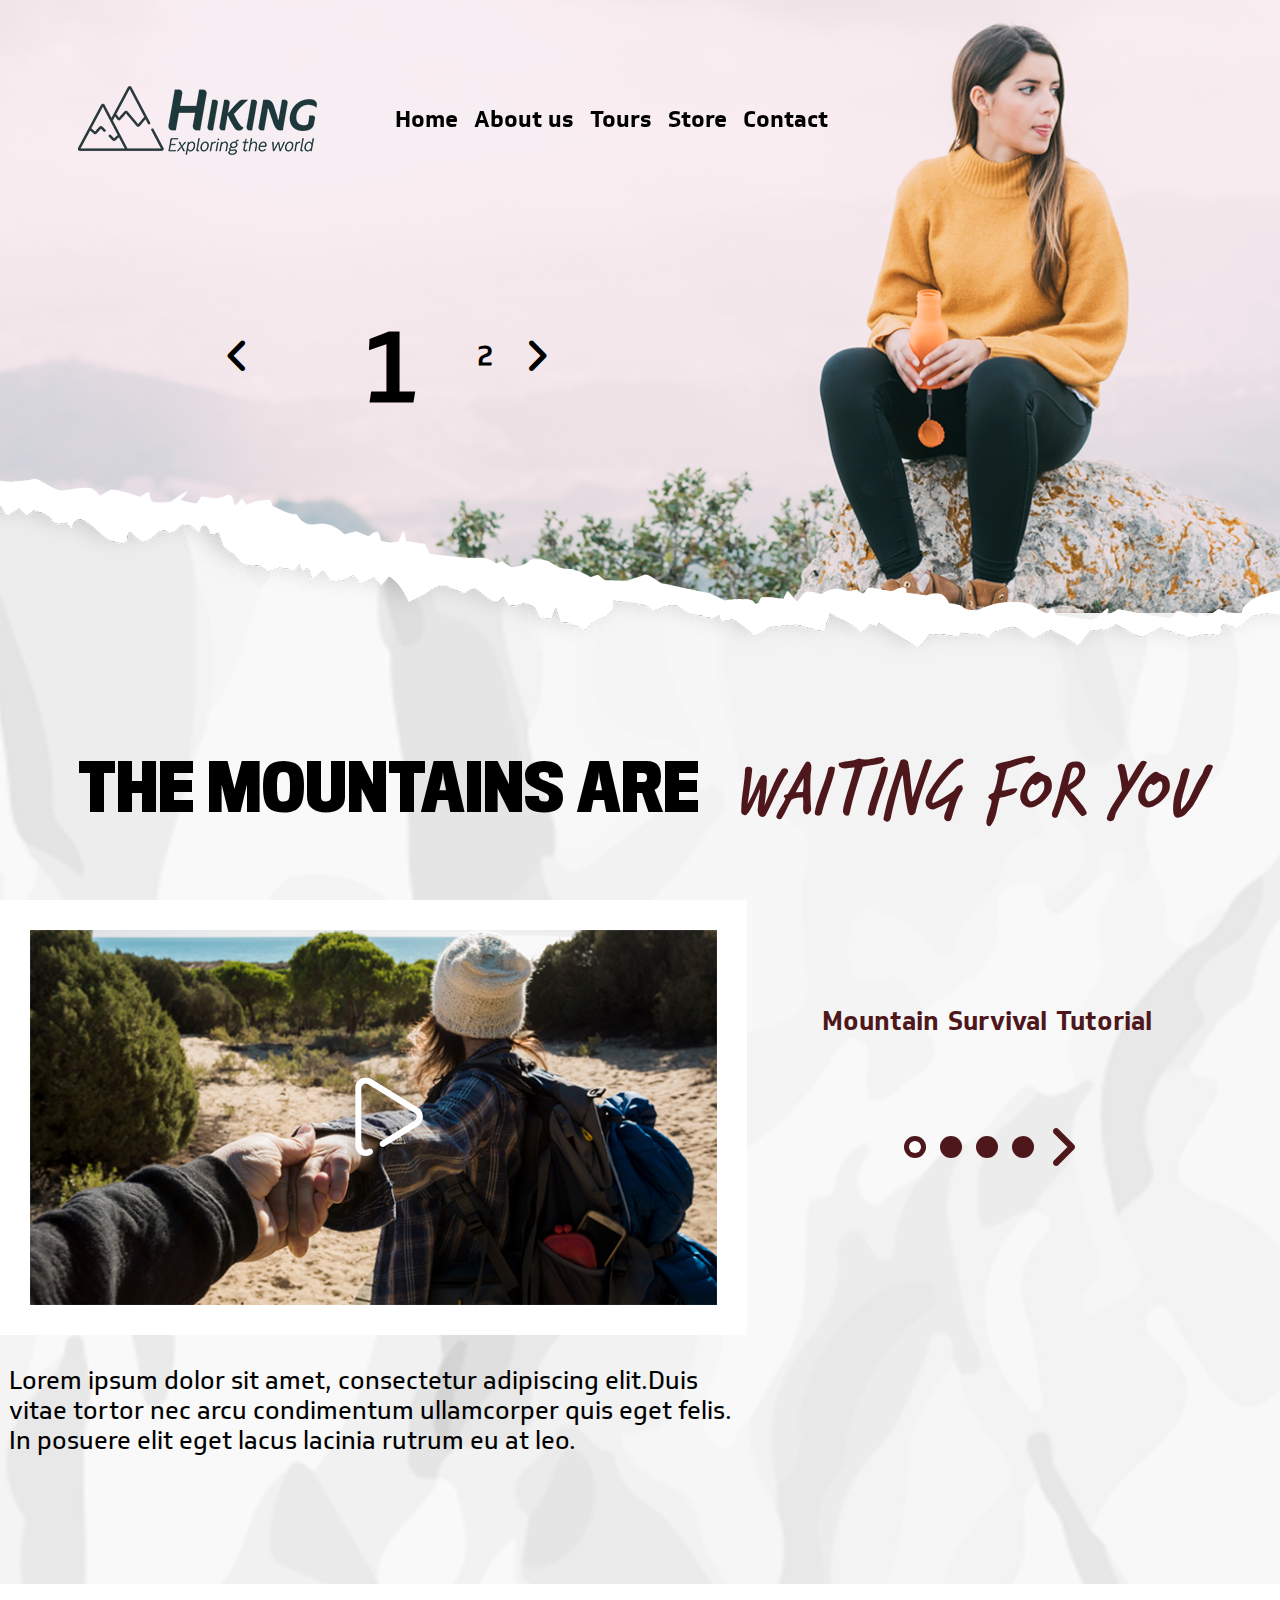
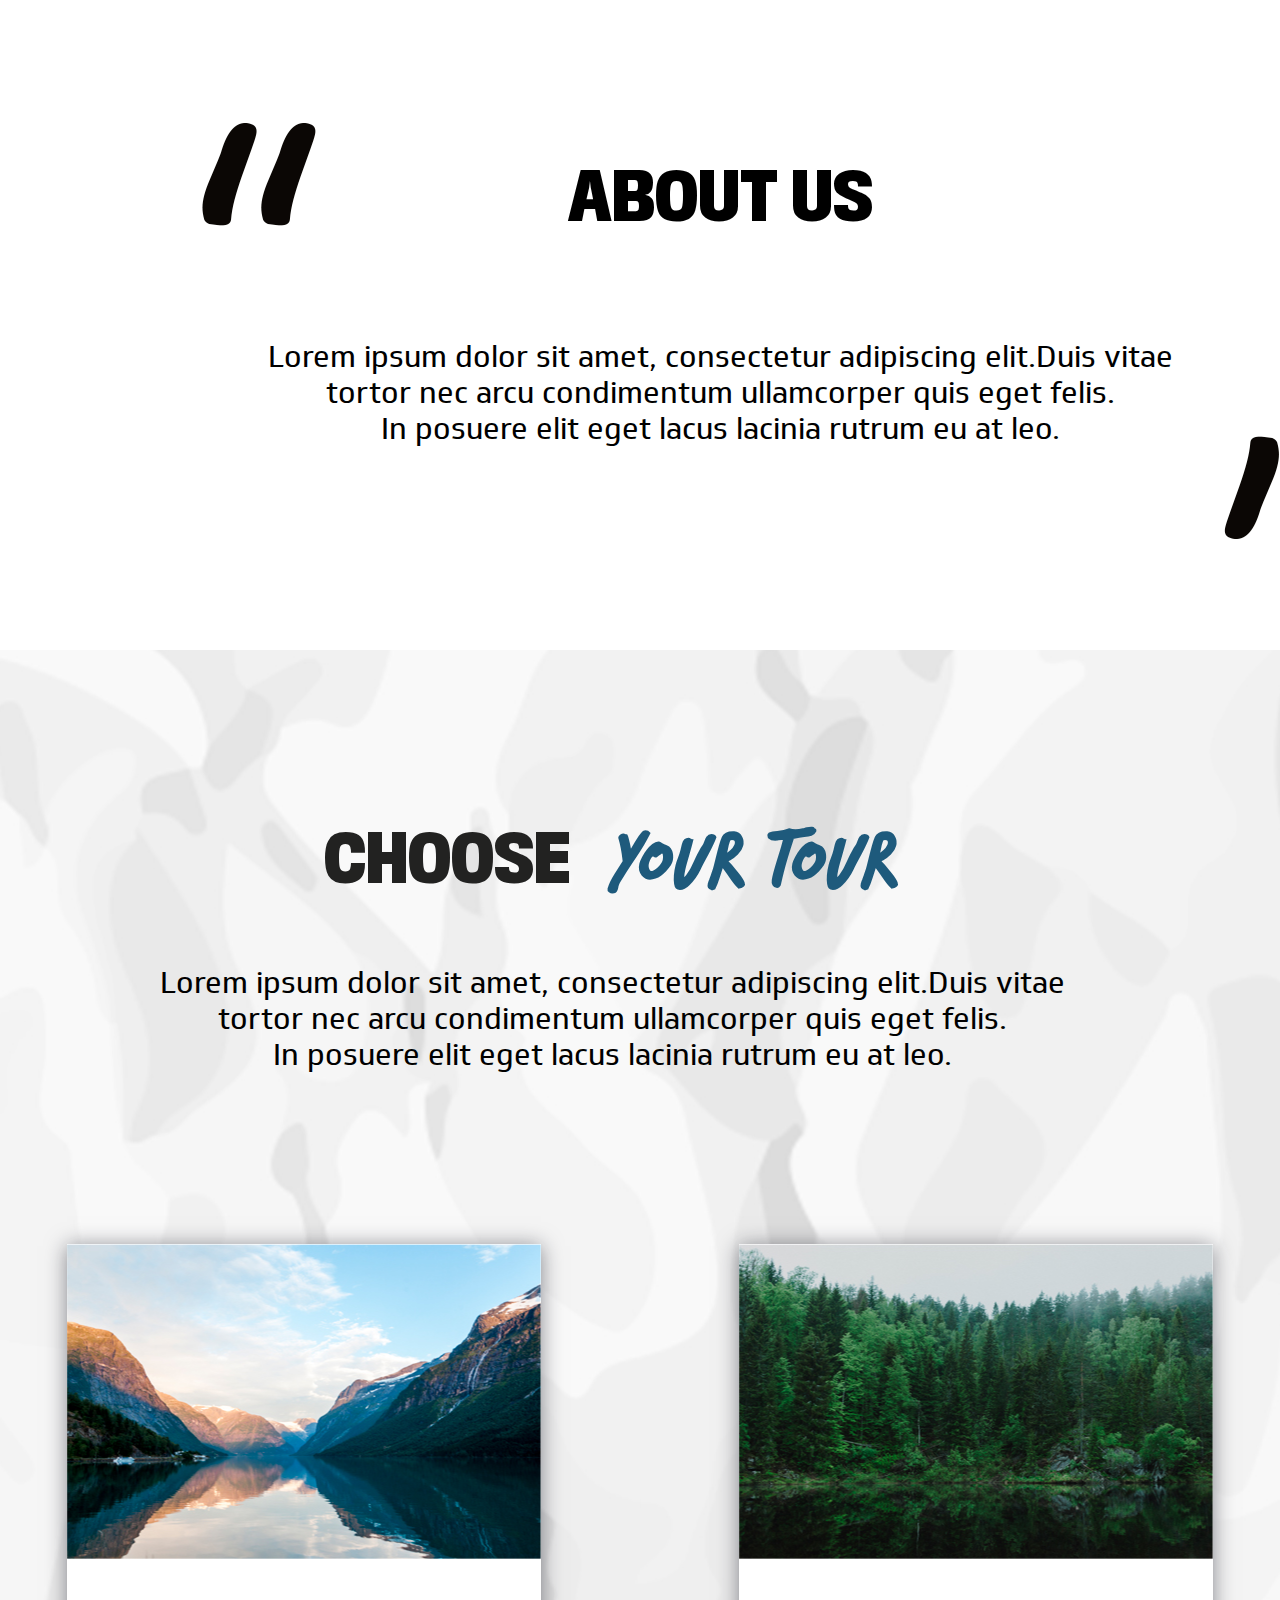
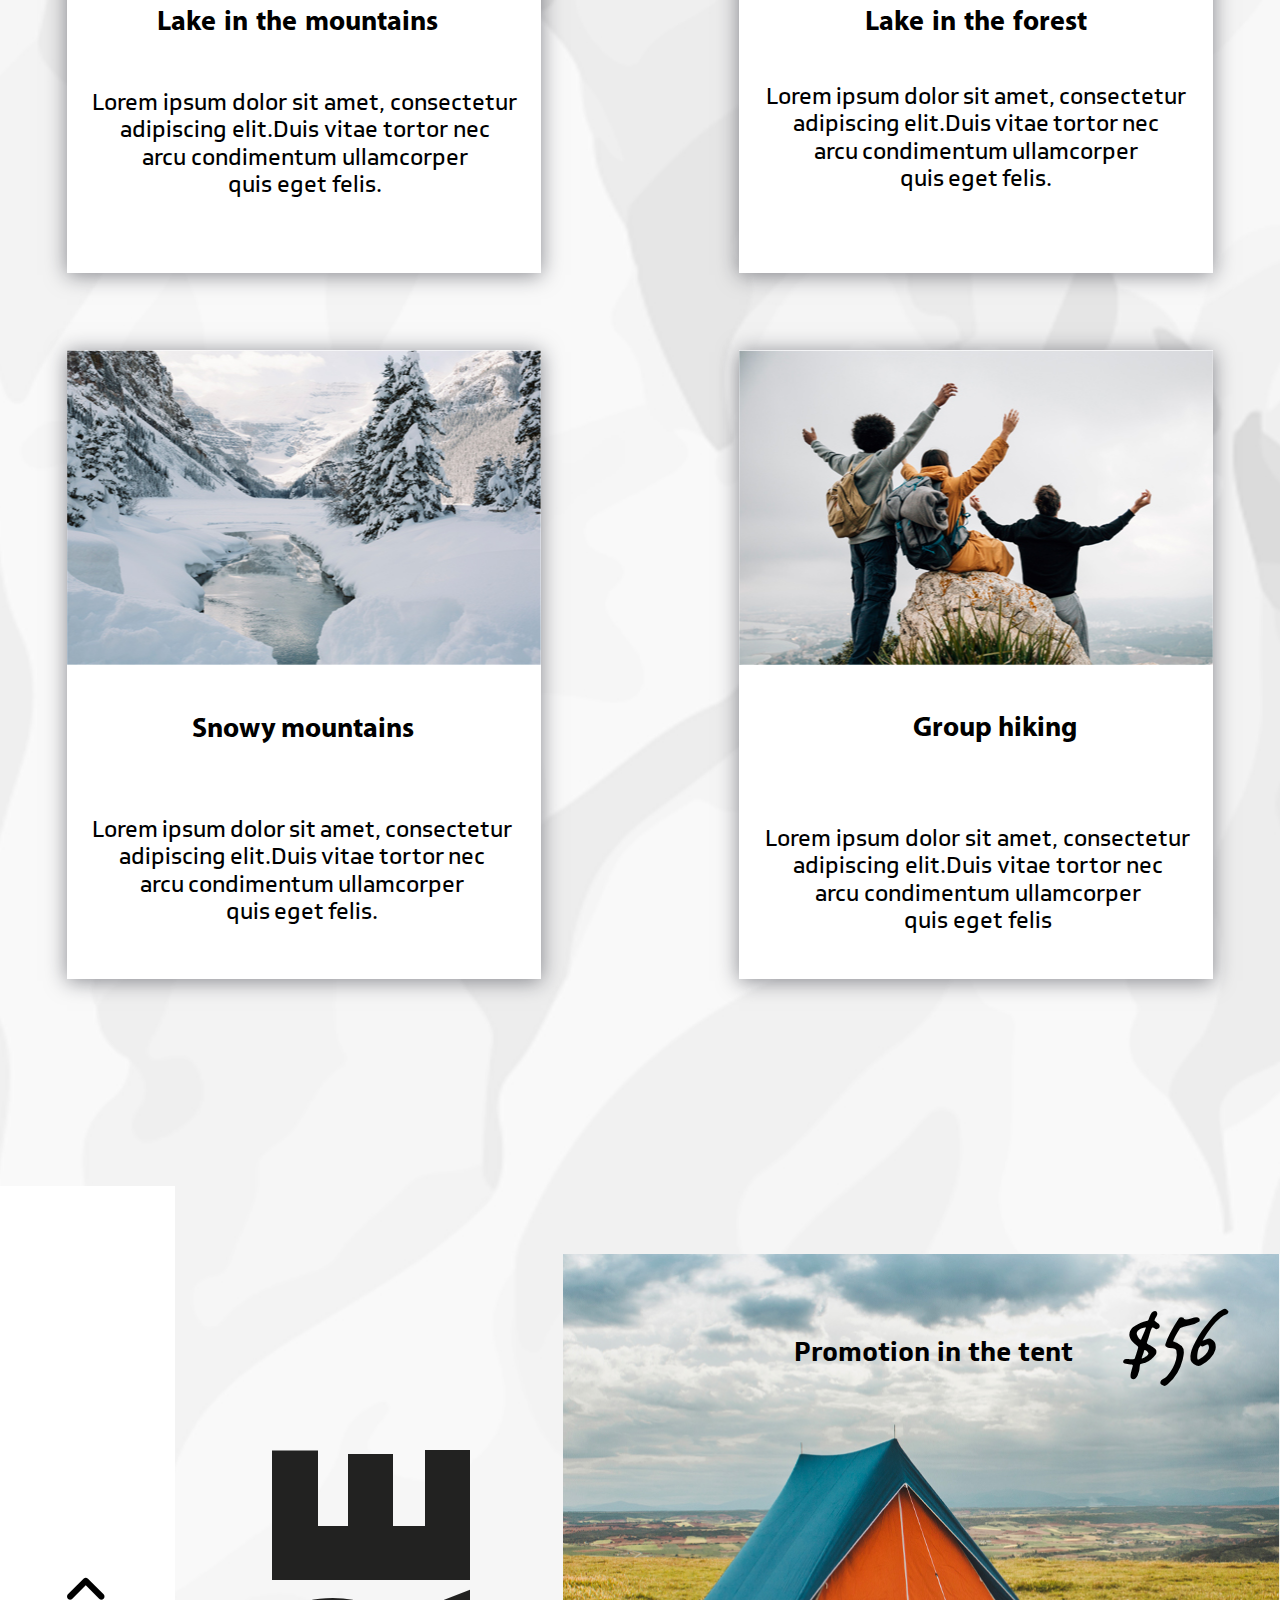
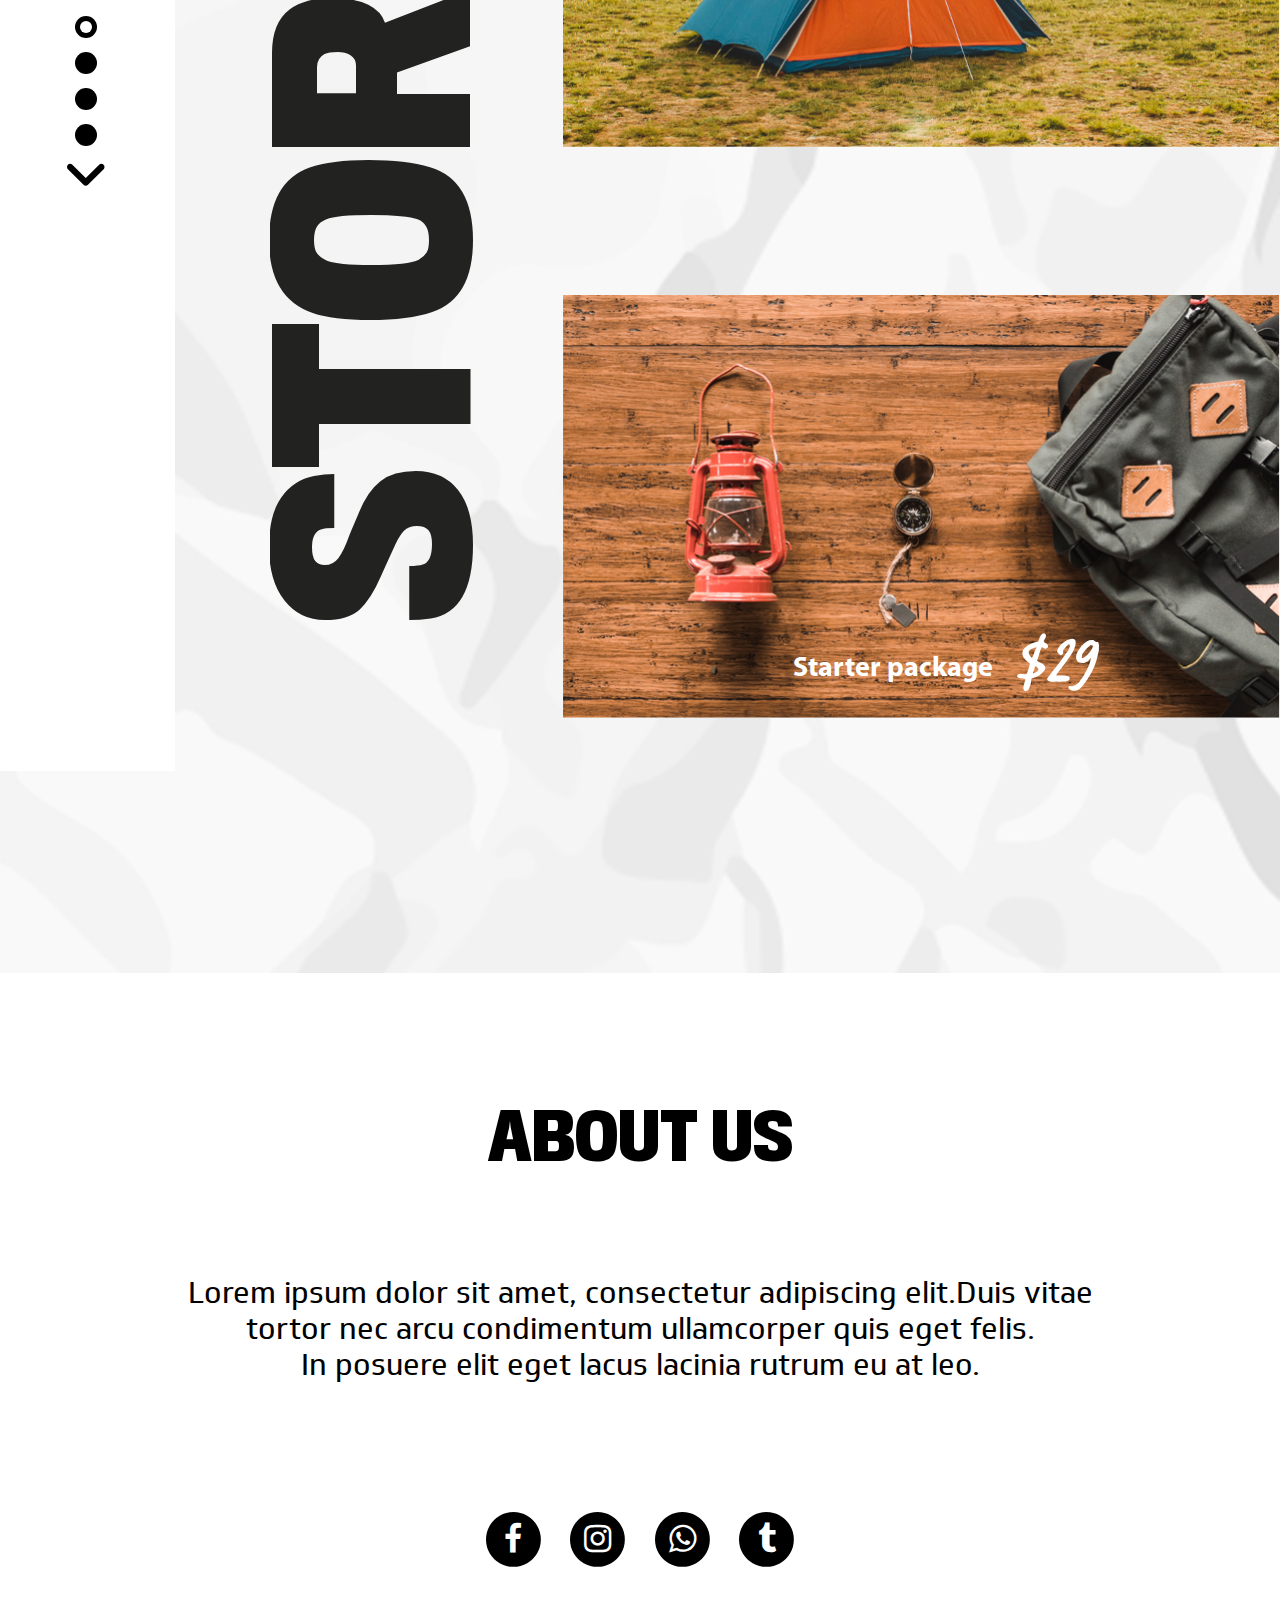
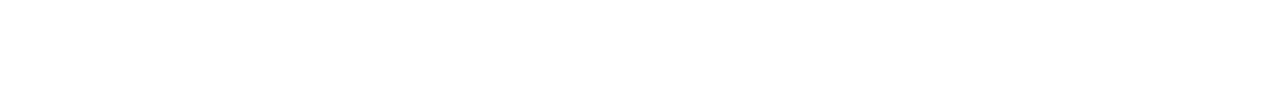
<file: index.html>
<!DOCTYPE html>
<html lang="en">

<head>
    <meta charset="UTF-8">
    <meta name="viewport" content="width=device-width, initial-scale=1.0">
    <meta name="authors" content="Карась А.С., Иванов А.А., Рычихин С.А.">
    <meta http-equiv="X-UA-Compatible" content="ie=edge">

    <title>Hiking | Exploring the world!</title>

    <!-- подключение готовых файлов-->
    <link rel="stylesheet" href="./css/reset.css">
    <link rel="stylesheet" href="./css/icon-font.css">
    <link rel="stylesheet" href="https://cdnjs.cloudflare.com/ajax/libs/font-awesome/4.7.0/css/font-awesome.min.css">

    <!-- подключение написанных стилей-->
    <link rel="stylesheet" href="./css/fonts.css">
    <link rel="stylesheet" href="./css/general.css">
    <link rel="stylesheet" href="./css/header.css">
    <link rel="stylesheet" href="./css/main.css">
    <link rel="stylesheet" href="./css/section-intro.css">
    <link rel="stylesheet" href="./css/section-video.css">
    <link rel="stylesheet" href="./css/section-tours.css">
    <link rel="stylesheet" href="./css/section-store.css">
    <link rel="stylesheet" href="./css/footer.css">
</head>

<body>

<div class="background">
    <!--header start-->
    <header class="header">
        <div class="wrapper">
            <a href="/"><img src="img/png/hiking-logo.png" alt="Hiking | Exploring the world!"></a>

            <nav class="header-nav">
                <ul class="list">
                    <li class="item">
                        <a href="#home">Home</a>
                    </li>
                    <li class="item">
                        <a href="#about-us">About us</a>
                    </li>
                    <li class="item">
                        <a href="#tours">Tours</a>
                    </li>
                    <li class="item">
                        <a href="#store">Store</a>
                    </li>
                    <li class="item">
                        <a href="#contact">Contact</a>
                    </li>
                </ul>
            </nav>
        </div>
    </header>
    <!--header end-->

    <!--main start-->
    <main class="main" id="home">
        <!--intro section start-->
        <section class="intro">
            <div class="intro-background">
                <div class="intro-half-container">
                    <div class="wrapper">
                        <button class="swiper-button-prev fa-solid fa-angle-left"></button>
                        <div class="intro-swiper-container">
                            <div class="swiper-track">
                                <div class="swiper-item"></div>
                                <div class="swiper-item intro-swiper-active-item">1</div>
                                <div class="swiper-item">2</div>
                                <div class="swiper-item">3</div>
                                <div class="swiper-item">4</div>
                                <div class="swiper-item">5</div>
                                <div class="swiper-item"></div>
                            </div>
                        </div>
                        <button class="swiper-button-next fa-solid fa-angle-right"></button>
                    </div>
                </div>
            </div>

            <div class="wrapper">
                <h2 class="intro-subtitle">The mountains are <span class="intro-subtitle-alt-font">waiting for you</span></h2>

                <div class="videos">
                    <div class="container">
                        <div class="wrapper parent">
                            <h3><img src="img/jpg/video-preview.jpg" alt="Video Preview" class="video-element"></h3>

                            <div class="play-button">
                                <h3><img src="img/png/play-button.png" alt="Video Preview" class="video-element"></h3>
                            </div>
                        </div>
                        <div class="description-wrapper">
                            <p class="description">
                                Lorem ipsum dolor sit amet, consectetur adipiscing elit.Duis vitae tortor nec arcu
                                condimentum
                                ullamcorper quis eget felis.<br>
                                In posuere elit eget lacus lacinia rutrum eu at leo.
                            </p>
                        </div>
                    </div>
                    <div class="nav-container">
                        <h3 class="videos-navigation-container-title">Mountain Survival Tutorial</h3>
                        <div class="video-swiper-wrapper">
                            <div class="container">
                                <div class="swiper-track">
                                    <div class="swiper-item video-swiper-active-item"></div>
                                    <div class="swiper-item"></div>
                                    <div class="swiper-item"></div>
                                    <div class="swiper-item"></div>
                                </div>
                            </div>
                            <button class="swiper-button-next fa-solid fa-angle-right"></button>
                        </div>
                    </div>
                </div>

                <div class="intro-about-info parent" id="about-us">
                    <div class="text-quotes">
                        <h2 class="title">
                            About us
                        </h2>
                    </div>
                    <p class="content text-quotes">
                        Lorem ipsum dolor sit amet, consectetur adipiscing elit.Duis vitae<br>
                        tortor nec arcu condimentum ullamcorper quis eget felis.<br>
                        In posuere elit eget lacus lacinia rutrum eu at leo.
                    </p>
                </div>
            </div>
        </section>
        <!--intro section end-->

        <!--tours section start-->
        <section class="tours-section" id="tours">
            <div class="wrapper">
                <div class="tours-wrapper">
                    <h2 class="tours-subtitle">Choose<span class="tours-subtitle-alt-font">your tour</span></h2>
                    <p class="paragraph">
                        Lorem ipsum dolor sit amet, consectetur adipiscing elit.Duis vitae<br>
                        tortor nec arcu condimentum ullamcorper quis eget felis.<br>
                        In posuere elit eget lacus lacinia rutrum eu at leo.
                    </p>

                    <div class="cards-container">
                        <ul class="tours-cards">
                            <li>
                                <div class="card content tours-card-lake-in-the-mountains">
                                    <div class="tours-card-wrapper">
                                        <h3 class="title" id="Lake-in-the-mountains-title">Lake in the mountains</h3>
                                        <p class="description" id="Lake-in-the-mountains-text">
                                            Lorem ipsum dolor sit amet, consectetur<br>
                                            adipiscing elit.Duis vitae tortor nec<br>
                                            arcu condimentum ullamcorper<br>
                                            quis eget felis.
                                        </p>
                                    </div>
                                </div>
                            </li>

                            <li>
                                <div class="card content tours-card-lake-in-the-forest">
                                    <div class="tours-card-wrapper">
                                        <h3 class="title" id="Lake-in-the-forest-title">Lake in the forest</h3>
                                        <p class="description" id="Lake-in-the-forest-text">
                                            Lorem ipsum dolor sit amet, consectetur<br>
                                            adipiscing elit.Duis vitae tortor nec<br>
                                            arcu condimentum ullamcorper<br>
                                            quis eget felis.
                                        </p>
                                    </div>
                                </div>
                            </li>

                            <li>
                                <div class="card content tours-card-snowy-mountains">
                                    <div class="tours-card-wrapper">
                                        <h3 class="title" id="Snowy-mountains-title">Snowy mountains</h3>
                                        <p class="description" id="Snowy-mountains-text">
                                            Lorem ipsum dolor sit amet, consectetur<br>
                                            adipiscing elit.Duis vitae tortor nec<br>
                                            arcu condimentum ullamcorper<br>
                                            quis eget felis.
                                        </p>
                                    </div>
                                </div>
                            </li>

                            <li>
                                <div class="card content tours-card-group-hiking">
                                    <div class="tours-card-wrapper">
                                        <h3 class="title" id="Group-hiking-title">Group hiking</h3>
                                        <p class="description" id="Group-hiking-text">
                                            Lorem ipsum dolor sit amet, consectetur<br>
                                            adipiscing elit.Duis vitae tortor nec<br>
                                            arcu condimentum ullamcorper<br>
                                            quis eget felis
                                        </p>
                                    </div>
                                </div>
                            </li>
                        </ul>
                    </div>
                </div>
            </div>
        </section>
        <!--tours section end-->

        <!--store section start-->
        <section class="store" id="store">
            <div class="store-container">
                <div class="wrapper">
                    <div class="store-swiper-wrapper">
                        <button class="swiper-button-prev fa-solid fa-angle-up"></button>
                        <div class="swiper-track">
                            <div class="swiper-item store-swiper-active-item"></div>
                            <div class="swiper-item"></div>
                            <div class="swiper-item"></div>
                            <div class="swiper-item"></div>
                        </div>
                        <button class="swiper-button-next fa-solid fa-angle-down"></button>
                    </div>
                </div>

                <div class="store-subtitle-container">
                    <h2 class="subtitle">Store</h2>
                </div>

                <div class="cards-container">
                    <div class="store-cards">
                        <div class="card store-card-promotion-in-the-tent ">
                            <img src="img/jpg/promotion-in-the-tent.jpg" alt="Promotion in the tent"
                                 class="pic">
                            <h3>Promotion in the tent</h3>
                            <p class="price">$56</p>
                        </div>

                        <div class="card store-card-starter-package ">
                            <img src="img/jpg/starter-package.jpg" alt="Starter package" class="pic">
                            <h3 class="title">Starter package</h3>
                            <p class="price">$29</p>
                        </div>
                    </div>
                </div>
            </div>
        </section>
        <!--store section end-->
    </main>
    <!--main end-->

    <!--footer start-->
    <footer class="footer" id="contact">
        <div class="wrapper">
            <h2 class="footer-subtitle">About us</h2>
            <p class="paragraph">
                <br>Lorem ipsum dolor sit amet, consectetur adipiscing elit.Duis vitae
                <br>tortor nec arcu condimentum ullamcorper quis eget felis.
                <br>In posuere elit eget lacus lacinia rutrum eu at leo.
            </p>
            <div class="footer-icons-wrapper">
                <ul class="icons">
                    <li>
                        <span class="fa-stack fa-2x">
                          <a class="fa fa-circle fa-stack-2x"></a>
                          <a href="https://www.facebook.com/" target="_blank"
                             class="fa fa-facebook fa-stack-1x fa-inverse item"></a>
                        </span>
                    </li>
                    <li>
                        <span class="fa-stack fa-2x">
                          <a class="fa fa-circle fa-stack-2x"></a>
                          <a href="https://www.instagram.com/" target="_blank"
                             class="fa fa-instagram fa-stack-1x fa-inverse item"></a>
                        </span>
                    </li>
                    <li>
                        <span class="fa-stack fa-2x">
                          <a class="fa fa-circle fa-stack-2x"></a>
                          <a href="https://www.whatsapp.com/?lang=ru_RU" target="_blank"
                             class="fa fa-whatsapp fa-stack-1x fa-inverse item"></a>
                        </span>
                    </li>
                    <li>
                        <span class="fa-stack fa-2x">
                          <a class="fa fa-circle fa-stack-2x"></a>
                          <a href="https://www.tumblr.com/" target="_blank"
                             class="fa fa-tumblr fa-stack-1x fa-inverse item"></a>
                        </span>
                    </li>
                </ul>
            </div>
        </div>
    </footer>
    <!--footer end-->
    <!--scripts start-->
    <script src="js/header.js"></script>
    <script src="js/intro-swiper.js"></script>
    <script src="js/video-swiper.js"></script>
    <script src="js/store-swiper.js"></script>
    <!--scripts end-->
</div>

</body>
</html>
</file>
<file: css/fonts.css>
@font-face {
    font-family: 'TitlingGothicFB Cond Bold';
    src: url("../webfonts/TitlingGothicFB Cond Bold.otf");
}

@font-face {
    font-family: 'Verveine Regular';
    src: url("../webfonts/VerveineRegular.TTF");
}

@font-face {
    font-family: 'Verveine';
    src: url("../webfonts/Verveine.ttf")
}

@font-face {
    font-family: 'Myriadpro-bold';
    src: url("../webfonts/MYRIADPRO-BOLD.OTF");
}

@font-face {
    font-family: 'Myriadpro-regular';
    src: url("../webfonts/MYRIADPRO-REGULAR.OTF");
}

@font-face {
    font-family: 'Myriadpro-semibold';
    src: url("../webfonts/MYRIADPRO-SEMIBOLD.OTF");
}

@font-face {
    src: url("../webfonts/PFSquareSansPro-Bold.ttf");
    font-family: PF-Square-Sans-Pro-Bold-font;
}

@font-face {
    src: url("../webfonts/Soleto-Bold.ttf");
    font-family: "Soleto bold";
}

@font-face {
    src: url("../webfonts/Soleto-Regular.ttf");
    font-family: "Soleto regular";
}
</file>
<file: css/general.css>
html {
    box-sizing: border-box;
}

*, *::before, *::after {
    box-sizing: inherit;
}

a {
    color: inherit;
    text-decoration: none;
}

img {
    max-width: 100%;
}

body {
    font-family: 'Soleto regular', sans-serif;
    font-style: normal;
    font-size: 16px;
    line-height: 1.2;
    font-weight: normal;
    color: #000000;
}

.intro-subtitle, .subtitle, .tours-subtitle, .footer-subtitle {
    font-family: 'TitlingGothicFB Cond Bold', sans-serif;
    text-transform: uppercase;
    text-align: center;
    font-weight: bold;
}

.header-link:hover, .header-link:focus, .header-link:active, .footer-icons-wrapper .icons .item:hover, .footer-icons-wrapper .icons .item:focus, .footer-icons-wrapper .icons .item:active {
    opacity: .50;
}

.wrapper {
    width: 100%;
    margin: 0 auto;
}

.store-swiper-active-item:before, .video-swiper-active-item:before {
    content: '';
    display: block;
    border-radius: 50%;
    background: white;
    width: 12px;
    height: 12px;
    align-self: center;
}

.store-swiper-active-item, .video-swiper-active-item {
    display: flex;
    justify-content: center;
}

.store-swiper-wrapper .swiper-track .swiper-item, .store-swiper-active-item, .video-swiper-wrapper .container .swiper-track .swiper-item, .video-swiper-active-item {
    height: 22px;
    width: 22px;
    border-radius: 50%;
}
</file>
<file: css/header.css>
.header {
    max-width: 1440px;
    width: 100%;
    position: fixed;
    left: 0;
    top: 0;
    z-index: 100;
}

.header-active {
    background-color: rgb(255, 255, 255);
    opacity: 90%;
}

.header .wrapper {
    padding-top: 86px;
    padding-left: 78px;
    display: flex;
    flex-wrap: wrap;
    align-items: center;
    transition: 0.1s linear;
}

.header-nav ul li {
    list-style-type: none;
    float: left;
    margin: 0 8px;
}

.header-nav .list {
    display: flex;
    flex-wrap: wrap;
}

.header-nav .list .item {
    margin: 8px;
    font-size: 23px;
    font-family: "Soleto bold";
    font-weight: bold;
    line-height: 24px;
}

.header-nav{
    padding-bottom: 0.19%;
    margin-left: 6.45%;
}

.header-nav .list .item:first-child{
    margin-left: 0;
}

.header-nav .list .item:last-child {
    margin-right: 0;
}
</file>
<file: css/main.css>
.background {
    max-width: 1440px;
    width: 100vw;
    background: url(../img/jpg/background.jpg) no-repeat center;
    background-size: cover;
}

.parent{
    position: relative;
}

.play-button{
    position: absolute;
    top: 32.5%;
    left: 41.5%;
}
.intro-about-info{
    height: 667px;
    width: 1440px;
    background-image: url("../img/png/Quotes.png");
}
</file>
<file: css/section-intro.css>
.intro-background {
    height: 665px;
    width: 100%;
    background: url(../img/png/bg-sitting-woman.png) no-repeat center;
    background-size: cover;
}

.intro-half-container {
    width: 60.5%;
    height: 100%;
    position: relative;
}

.intro-background{
    margin-bottom: 6.66%;
}

.intro-half-container .wrapper {
    max-width: 324px;
    max-height: 100px;
    display: flex;
    align-items: center;
    justify-content: space-between;
    position: absolute;
    top:calc(50% - 27px);
    bottom: 0;
    left: 0;
    right: 0;
}

.intro-half-container .wrapper .swiper-button-prev, .intro-half-container .wrapper .swiper-button-next {
    text-align: center;
    font-size: 40px;
}

.intro-swiper-container {
    overflow: hidden;
}

.intro-swiper-container .swiper-track {
    display: flex;
    align-items: center;
    text-align: center;
    transition: 0.2s linear;
    position: relative;
}

.intro-swiper-container .swiper-track .swiper-item {
    min-width: 90px;
    max-height: 100px;
    font-size: 28px;
    font-weight: bold;
}


.intro-swiper-container .swiper-track .intro-swiper-active-item {
    min-width: 100px;
    font-size: 100px;
    font-weight: bold;
    transition: 0.2s linear;
}

.intro-subtitle {
    font-size: 64px;
}

.intro-subtitle-alt-font {
    margin-left: 20px;
    color: rgb(78, 23, 27);
    font-style: italic;
    font-weight: lighter;
    font-size: 84px;
    font-family: "Verveine", serif;
}

.intro-about-info {
    max-height: 666px;
    background-color: #fff;
    text-align: center;
    margin-bottom: 12.5%;
}

.intro-about-info .title {
    padding-top: 12.5%;
    padding-bottom: calc(6.66% + 2px);
    font-family: 'TitlingGothicFB Cond Bold', sans-serif;
    text-transform: uppercase;
    font-weight: bold;
    font-size: 64px;
}

.intro-about-info .content {
    font-size: 30px;
    padding-bottom: 15%;
}
</file>
<file: css/section-video.css>
.videos {
    margin-top: 3.8%;
    max-width: 1440px;
    max-height: 600px;
    display: flex;
    margin-bottom: 10%;
}

.videos .container {
    max-width: 907px;
    width: 100%;
}

.videos .container .wrapper {
    max-width: 760px;
    border: 30px solid white;
}

.videos .container .description-wrapper {
    max-width: 760px;
    margin: 0 auto;
    padding-left: 9px;
    padding-top: calc(4% + 2px);
}

.videos .container .description-wrapper .description {
    width: 100%;
    font-family: "Soleto regular", sans-serif;
    font-size: 25px;
    line-height: 30px;
}

.videos .nav-container {
    max-width: 533px;
    width: 100%;
    padding-top: calc(8% + 4px);
    display: flex;
    flex-direction: column;
    align-items: center;
}

.videos-navigation-container-title {
    word-spacing: 2px;
    text-align: center;
    margin-left: -10%;
    font-size: 26px;
    font-family: "Soleto bold", sans-serif;
    color: rgb(78, 23, 27);
    padding-bottom: calc(16% - 1px);
}

.video-swiper-wrapper {
    max-width: 150px;
    display: flex;
    margin-left: -13%;
}

.video-swiper-wrapper .container {
    max-width: 160px;
    width: 100%;
    margin: auto;
}

.video-swiper-wrapper .container .swiper-track {
    transition: 0.15s;
    display: flex;
}

.video-swiper-wrapper .swiper-button-prev, .video-swiper-wrapper .swiper-button-next {
    font-size: 50px;
    color: rgb(78, 23, 27);
}

.video-swiper-wrapper .swiper-button-prev {
    margin-right: 15px;
}

.video-swiper-wrapper .swiper-button-next {
    margin-left: 13px;
}

.video-swiper-wrapper .container .swiper-track .swiper-item, .video-swiper-active-item {
    background-color: #4e171b;
    margin-right: 14px;
}

.video-swiper-wrapper .container .swiper-track .swiper-item:last-child {
    margin-right: 0;
}
</file>
<file: css/section-tours.css>
.tours-section .wrapper {
    margin-bottom: calc(16% + 2px);
}

.tours-wrapper {
    max-width: 1146px;
    margin: 0 auto;
}

.tours-subtitle-alt-font, .tours-subtitle {
    text-align: center;
    font-size: 64px;
    margin-top: 60px;
    margin-bottom: 54px;
}

.tours-subtitle {
    margin-left: calc(-5% - 1px);
    color: rgb(34,34,33);
}

.tours-subtitle-alt-font {
    margin-left: 2.8%;
    font-style: italic;
    font-weight: bold;
    font-size: 84px;
    font-family: "Verveine Regular", sans-serif;
    color: #1e5a7c;
}

.tours-wrapper .paragraph {
    text-align: center;
    font-size: 30px;
    margin-bottom: calc(15% - 1px);
    margin-left: calc(-5% + 3px);
}

.tours-cards {
    display: grid;
    grid-template-columns: 1fr 1fr;
    column-gap: 198px;
    row-gap: 77px;
    padding: 0;
    margin: 0;
    list-style-type: none;
    transition: 0.15s all;
}

.tours-cards .card {
    box-shadow: 0 2px 20px rgba(21, 24, 36, 0.5);
    background-color: #ffffff;
}

.tours-cards .content:before {
    height: 315px;
    width: 100%;
    content: "";
    display: block;
    background-repeat: no-repeat;
    background-size: cover;
    background-position: center;
}

.tours-cards .content:hover {
    transform: scale(0.95);
}

.tours-card-lake-in-the-mountains::before {
    background-image: url("../img/jpg/lake-in-the-mountains.jpg");
}

.tours-card-lake-in-the-forest::before {
    background-image: url("../img/jpg/lake-in-the-forest.jpg");
}

.tours-card-snowy-mountains::before {
    background-image: url("../img/jpg/snowy-mountains.jpg");
}

.tours-card-group-hiking::before {
    background-image: url("../img/jpg/group-hiking.jpg");
}

.tours-card-wrapper {
    height: 266px;
    text-align: center;
}

.tours-card-wrapper .title {
    text-align: center;
    word-spacing: 2px;
    font-family: "Myriadpro-bold", sans-serif;
    font-size: 28px;
    margin-top: 48px;
    margin-bottom: 45px;
}

.tours-card-wrapper .description {
    word-spacing: 0.1px;
    margin: 0 auto;
    font-family: "Soleto regular", sans-serif;
    font-size: 23px;
    text-align: center;
}

#Group-hiking-title{
    word-spacing: 0;
    margin-left: 38px;
    margin-bottom: 78px;
}

#Group-hiking-text{;
    word-spacing: -1px;
    padding-left: 3px;
}

#Snowy-mountains-title{
    padding-top: 1px;
    padding-right: 3px;
    word-spacing: -1px;
}

#Snowy-mountains-text{
    padding-top: 23px;
    padding-right: 4px;
    word-spacing: -2px;
}

#Lake-in-the-mountains-title{
    margin-left: -14px;
}

#Lake-in-the-mountains-text{
    padding-left: 3px;
    margin-left: -2px;
    padding-top: 3px;
    word-spacing: -1px;
}

#Lake-in-the-forest-title{
    padding-bottom: 0;
}

#Lake-in-the-forest-text{
    word-spacing: -2px;
    margin-top:-3px;
}
</file>
<file: css/section-store.css>
.store-container {
    display: flex;
    margin-bottom: calc(15% + 10px);
}

.store-container .wrapper {
    height: 1185px;
    max-width: 175px;
    margin: 0;
    background-color: white;
    display: flex;
    padding-top: calc(30% - 5px);
}

.store-swiper-wrapper {
    width: 100%;
    display: flex;
    flex-direction: column;
    margin-right: 3px;
}

.store-swiper-wrapper .swiper-button-prev, .store-swiper-wrapper .swiper-button-next {
    text-align: center;
    font-size: 50px;
    color: black;
}

.store-swiper-wrapper .swiper-button-prev {
    margin-bottom: 1px;
}

.store-swiper-wrapper .swiper-track {
    display: flex;
    flex-direction: column;
    align-items: center;
}

.store-swiper-wrapper .swiper-track .swiper-item, .store-swiper-active-item {
    background-color: black;
    margin-bottom: 14px;
}

.store-swiper-wrapper .swiper-track .swiper-item:last-child {
    margin-bottom: 5px;
}

.store-subtitle-container {
    max-height: 1185px;
    width: calc(30.5% - 1px);
    position: relative;
    padding-top: calc(8% + 8px);
    padding-left: calc(5% + 6px);
}

.store-subtitle-container .subtitle {
    height: 100%;
    font-size: 250px;
    font-weight: bold;
    writing-mode: vertical-lr;
    rotate: -180deg;
    color: rgb(34,34,33);
}

.store-container .cards-container {
    max-height: 1185px;
    padding-top: 68px;
}

.store-cards {
    display: flex;
    flex-direction: column;
    justify-content: space-between;
    row-gap: 148px;
}

.store-cards .card {
    position: relative;
    text-align: center;
}

.store-cards .card:hover .pic {
    transform: scale(1.05);
}

.store-cards .card .pic {
    width: 100%;
    max-height: 500px;
    object-fit: cover;
    transition: 0.15s all;
}

.store-cards .card h3 {
    position: absolute;
}

.store-card-promotion-in-the-tent h3 {
    font-family: "Soleto bold", sans-serif;
    font-size: 26.5px;
    left: calc(32% + 1px);
    top: calc(17% - 2px);
}

.store-card-starter-package h3 {
    font-family: "Myriadpro-bold", sans-serif;
    font-size: 28px;
    left: 32%;
    bottom: calc(7% + 2px);
    color: white;
}


.store-cards .card p {
    font-family: "Verveine", sans-serif;
    font-style: italic;
    position: absolute;
}

.store-card-promotion-in-the-tent p {
    font-size: 83px;
    right: 9%;
    top: calc(11% - 4px);
}

.store-card-starter-package p {
    font-size: 70px;
    right: calc(25% + 7px);
    bottom: calc(1% + 3px);
    color: white;
}
</file>
<file: css/footer.css>
.footer {
    background-color: white;
    padding-top: 65px;
}

.footer-subtitle {
    font-family: 'TitlingGothicFB Cond Bold', sans-serif;
    font-size: 64px;
    margin-top: 66px;
    margin-bottom: 58px;
}

.footer .wrapper .paragraph {
    text-align: center;
    font-size: 30px;
}

.footer-icons-wrapper {
    max-width: 318px;
    margin: calc(10% - 4px) auto;
}

.footer-icons-wrapper .icons {
    display: grid;
    grid-template-columns: repeat(4, 1fr);
    column-gap: 20px;
    list-style-type: none;
}
</file>
